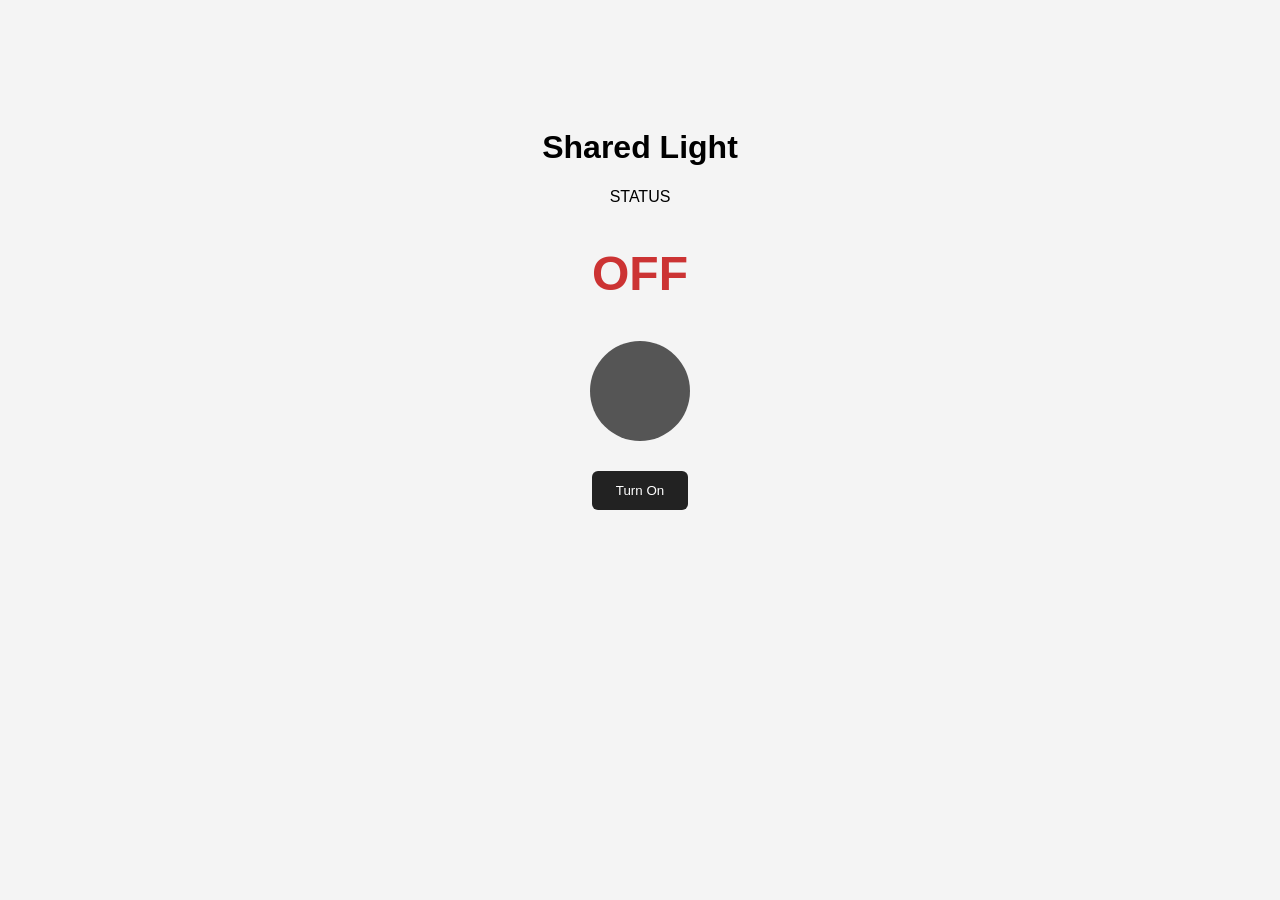
<file: old-one-bit/index.html>
<!DOCTYPE html>
<html>
    <head>
        <meta charset="UTF-8">
        <meta name="viewport" content="width=device-width, initial-scale=1.0">
        <link rel="stylesheet" href="styles.css">
        <title>one-bit</title>
    </head>
    <body>
        <h1>Shared Light</h1>
        
        <p>STATUS</p>
        <h2 id="status">OFF</h2>
        <div id="light"></div>
        
        <button id="toggleButton">Turn On</button>
        <script src="script.js"></script>
    </body>
</html>
</file>
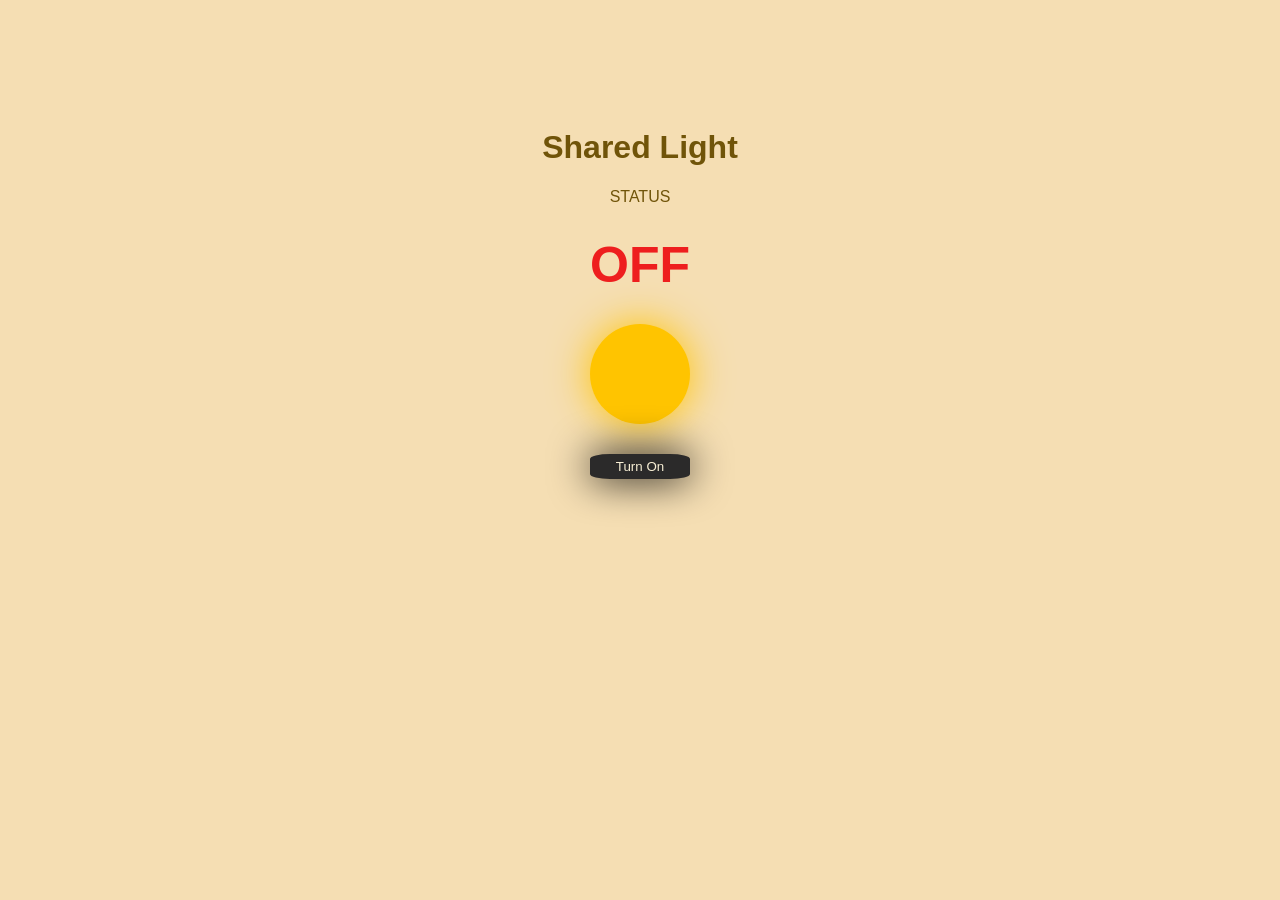
<file: one-bit-clone/index.html>
<!DOCTYPE html>
<html>
    <head>
        <meta charset="UTF-8">
        <meta name="viewport" content="width=device-width, initial-scale=1.0">
        <title>one-bit clone</title>
        <link rel="stylesheet" href="style.css">
    </head>
    <body>
        <div class="container">
            <h1>Shared Light</h1>
            <p>STATUS</p>

            <h1 id="status">ON</h1>
            <div id="light"></div>

            <button id="toggleButton">Turn off</button>
        </div>
    <script src="script.js"></script>
    </body>
</html>
</file>
<file: old-one-bit/styles.css>
body {
    font-family: Arial, sans-serif;
    background-color: #f4f4f4;
    text-align: center;
    padding-top: 100px;
}


h1 {
    font-size: 32px;
}

h2 {
    font-size: 48px;
    color: #cc3333;
}

button {
    background-color: #222;
    color: white;
    padding: 12px 24px;
    border: none;
    border-radius: 6px;
    cursor: pointer;
}

#light {
    width: 100px;
    height: 100px;
    background-color: #555;
    border-radius: 50%;
    margin: 30px auto;
}


/* dark mode */
body.on {
    background-color: #222;
}

body.on h1, body.on p {
    color: #fff;
} 

#light.on {
    background-color: #ffcc00;
    box-shadow: 0 0 40px #ffcc00;
}
</file>
<file: one-bit-clone/style.css>
/* On + Dark Mode by default */
body{
    background-color: rgb(43, 42, 42);
    text-align: center;
    color: white;
    padding: 100px;
    font-family: Arial, Helvetica, sans-serif
}

#status{
    color: rgb(105, 105, 247);
    margin: 30px auto;
    font-size: 50px;
}

#light{
   height: 100px;
    width: 100px;
    border-radius: 50%;
    background-color: #F7EAC6;
    box-shadow: 0 0 40px #F7EAC6;

    margin: 30px auto;
}

button{
    background-color: rgb(43, 42, 42);
    box-shadow: 0 0 40px black;
    border: none;
    border-radius: 20%;
    width: 100px;
    height: 25px;
    color: #f8efd5;
}


/* Daylight mode. Light's are off */

body.off{
    background-color: wheat;
}

body.off #light{
    background-color: rgb(255, 196, 0);
    box-shadow: 0 0 40px rgb(255, 196, 0);
}

body.off p, body.off h1 {
    color: rgb(112, 84, 9);
}

body.off #status{
    color:rgb(238, 30, 30);
}
</file>
